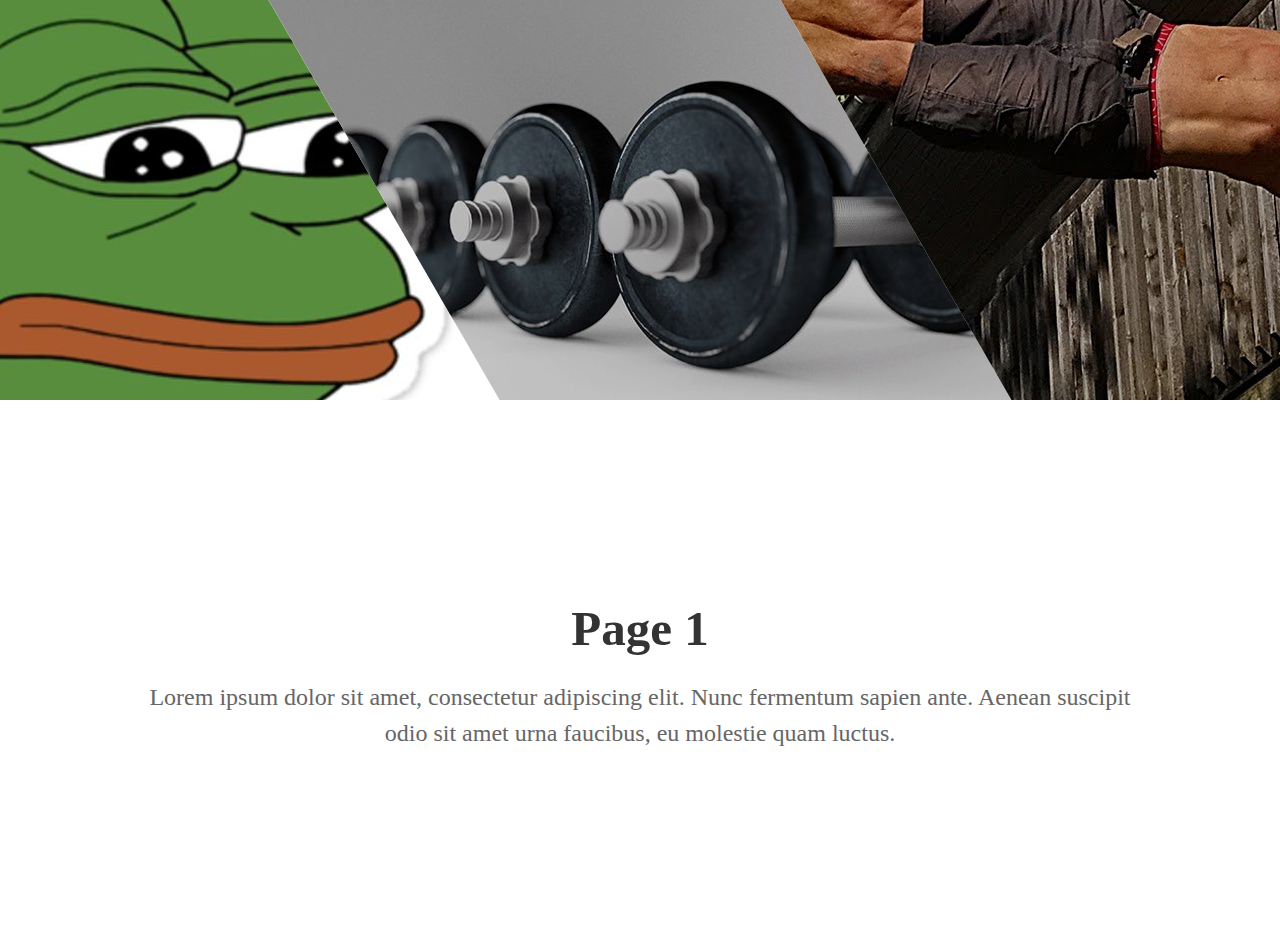
<file: page1.html>
<!DOCTYPE html>
<html>

<head>
    <title>Title</title>
    <meta charset="utf-8">
    <meta name="viewport" content="width=device-width, initial-scale=1">
    <link rel="stylesheet" href="css/uikit.min.css" />
    <link rel="stylesheet" href="css/style.css" />
    <script src="js/uikit.min.js"></script>
    <script src="js/uikit-icons.min.js"></script>
</head>

<body>
    <div class="navbar">
        <div class="navbar-el" id="navbar-el-index" onclick="location='index.html'"><div><h1></h1></div></div>
        <div class="navbar-el" id="navbar-el-2" onclick="location='page2.html'"><div></div></div>
        <div class="navbar-el" id="navbar-el-3" onclick="location='page3.html'"><div></div></div>
    </div>
    <div class="header">
        <!-- Aici e titlul princi -->
        <h1>Page 1</h1>
        <p>Lorem ipsum dolor sit amet, consectetur adipiscing elit. Nunc fermentum sapien ante. Aenean suscipit
            odio
            sit amet
            urna faucibus, eu molestie quam luctus.</p>
    </div>
</body>
</file>
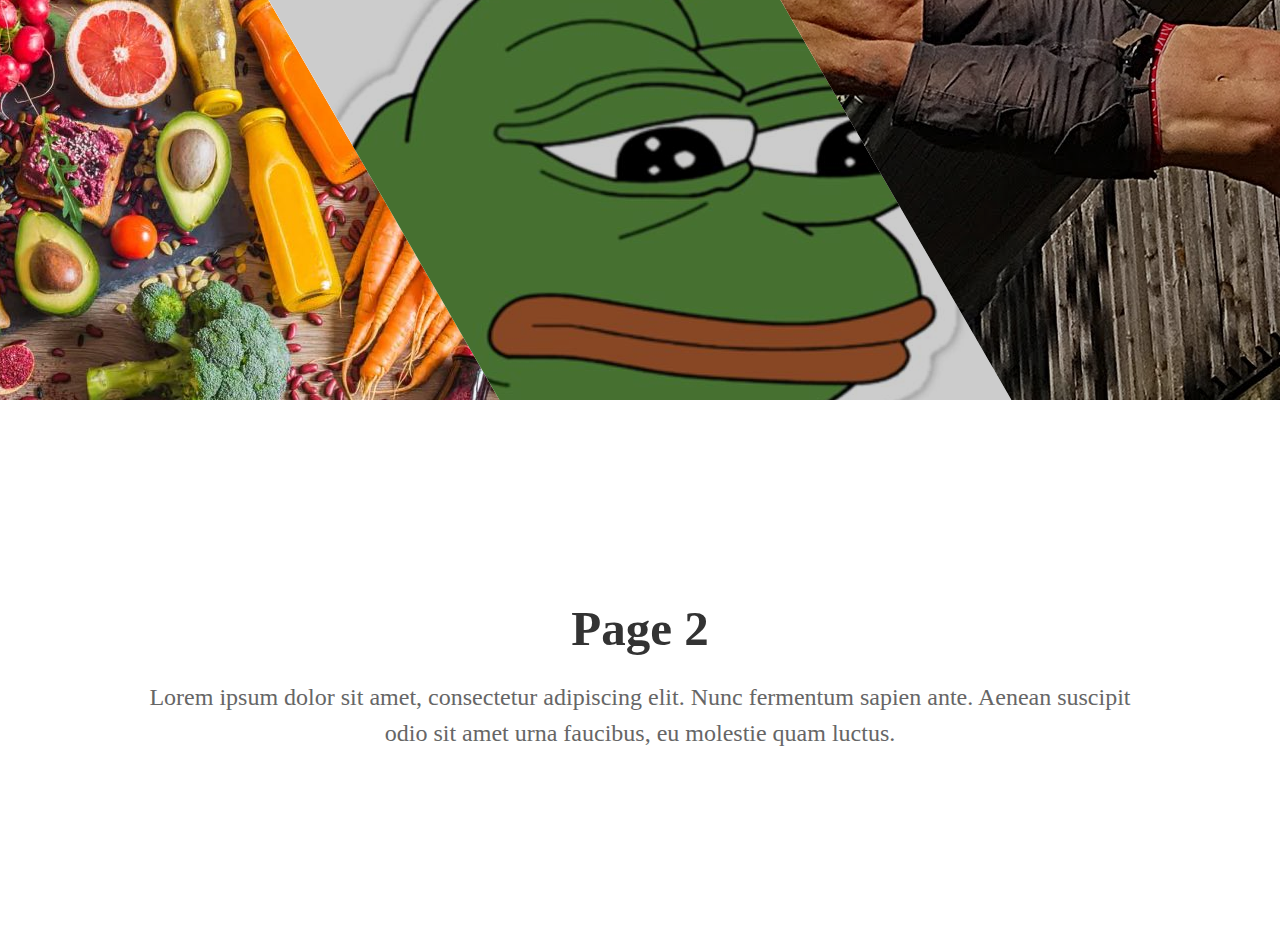
<file: page2.html>
<!DOCTYPE html>
<html>

<head>
    <title>Title</title>
    <meta charset="utf-8">
    <meta name="viewport" content="width=device-width, initial-scale=1">
    <link rel="stylesheet" href="css/uikit.min.css" />
    <link rel="stylesheet" href="css/style.css" />
    <script src="js/uikit.min.js"></script>
    <script src="js/uikit-icons.min.js"></script>
</head>

<body>
    <div class="navbar">
        <div class="navbar-el" id="navbar-el-1" onclick="location='page1.html'"><div></div></div>
        <div class="navbar-el" id="navbar-el-index" onclick="location='index.html'"><div></div></div>
        <div class="navbar-el" id="navbar-el-3" onclick="location='page3.html'"><div></div></div>
    </div>
    <div class="header">
        <!-- Aici e titlul princi -->
        <h1>Page 2</h1>
        <p>Lorem ipsum dolor sit amet, consectetur adipiscing elit. Nunc fermentum sapien ante. Aenean suscipit
            odio
            sit amet
            urna faucibus, eu molestie quam luctus.</p>
    </div>
</body>
</file>
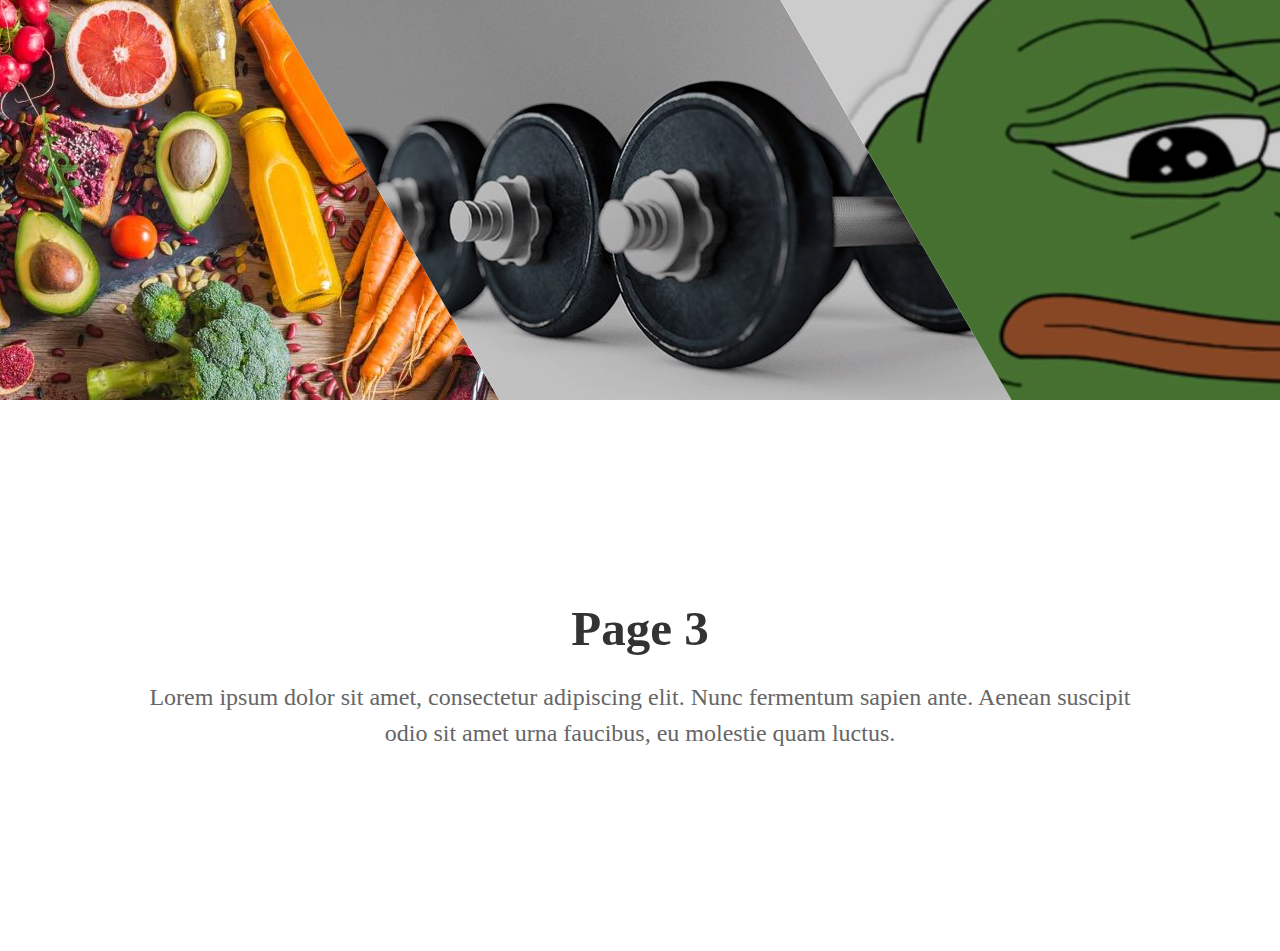
<file: page3.html>
<!DOCTYPE html>
<html>

<head>
    <title>Title</title>
    <meta charset="utf-8">
    <meta name="viewport" content="width=device-width, initial-scale=1">
    <link rel="stylesheet" href="css/uikit.min.css" />
    <link rel="stylesheet" href="css/style.css" />
    <script src="js/uikit.min.js"></script>
    <script src="js/uikit-icons.min.js"></script>
</head>

<body>
    <div class="navbar">
        <div class="navbar-el" id="navbar-el-1" onclick="location='page1.html'"><div></div></div>
        <div class="navbar-el" id="navbar-el-2" onclick="location='page2.html'"><div></div></div>
        <div class="navbar-el" id="navbar-el-index" onclick="location='index.html'"><div></div></div>
    </div>
    <div class="header">
        <!-- Aici e titlul princi -->
        <h1>Page 3</h1>
        <p>Lorem ipsum dolor sit amet, consectetur adipiscing elit. Nunc fermentum sapien ante. Aenean suscipit
            odio
            sit amet
            urna faucibus, eu molestie quam luctus.</p>
    </div>
</body>
</file>
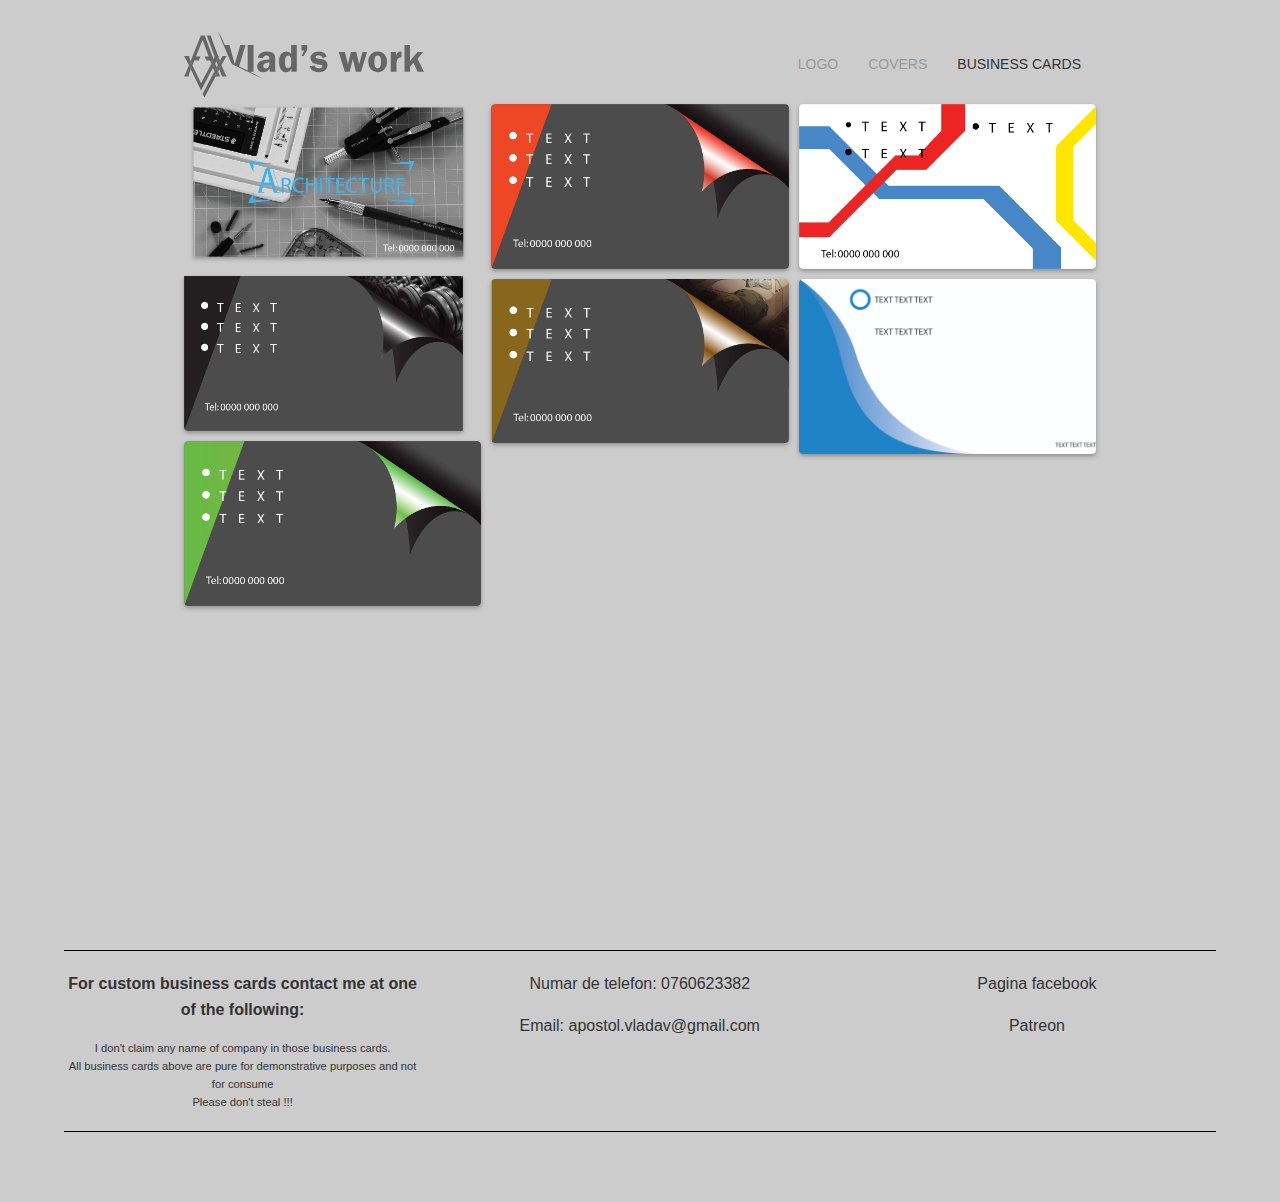
<file: Views/Graphics/business_cards.html>
<!DOCTYPE html>
<html>

<head>
    <!-- Aici e titlul care apare sus in bara de la browser-->
    <title>Business Cards</title>
    <!-- Chestiile astea nu te intereseaza -->
    <meta charset="utf-8">
    <meta name="viewport" content="width=device-width, initial-scale=1">
    <link rel="stylesheet" href="../../css/uikit.min.css" />
    <link rel="stylesheet" href="style.css" />
    <script src="../../js/uikit.min.js"></script>
    <script src="../../js/uikit-icons.min.js"></script>
</head>

<body>
    <div class="masonry-wrapper">
        <nav class="uk-navbar-container uk-navbar-transparent" uk-navbar style="position: relative; z-index: 980;">
            <div class="uk-navbar-left">

                <div class="uk-navbar-item uk-logo">
                    <a href="../" class="uk-navbar-item uk-logo">

                        <img src="Semnatura.svg" alt="no image" style="width: 240px">
                    </a>
                </div>
            </div>
            <div class="uk-navbar-right">
                <ul class="uk-navbar-nav">
                    <li><a href="logo.html">Logo</a></li>
                    <li><a href="covers.html">Covers</a></li>
                    <li class="uk-active"><a href="business_cards.html">Business cards</a></li>
                </ul>
            </div>
        </nav>
        <div class="masonry">
            <div class="masonry-item">
                <img src="business_cards/BC 1.png" alt="Dummy Image" class="masonry-content">
            </div>
            <div class="masonry-item">
                <img src="business_cards/BC 2.png" alt="Dummy Image" class="masonry-content">
            </div>
            <div class="masonry-item">
                <img src="business_cards/BC 3.png" alt="Dummy Image" class="masonry-content">
            </div>
            <div class="masonry-item">
                <img src="business_cards/BC 4.png" alt="Dummy Image" class="masonry-content">
            </div>
            <div class="masonry-item">
                <img src="business_cards/BC 5.png" alt="Dummy Image" class="masonry-content">
            </div>
            <div class="masonry-item">
                <img src="business_cards/BC 6.png" alt="Dummy Image" class="masonry-content">
            </div>
            <div class="masonry-item">
                <img src="business_cards/BC 7.png" alt="Dummy Image" class="masonry-content">
            </div>
        </div>
    </div>
    <footer>
        <hr>
        <div class="uk-child-width-1-3@s footer" uk-grid>
            <div>
                <p class="announcer">For custom business cards contact me at one of the following:</p>
                <p class="disclaimer">I don't claim any name of company in those business cards. <br>
                    All business cards above are pure for demonstrative purposes and not for consume <br>
                    Please don't steal !!!</p>
            </div>
            <div>
                <p>Numar de telefon: 0760623382</p>
                <p>Email: apostol.vladav@gmail.com</p>
            </div>
            <div>
                <p><a href="#" class="uk-link-heading">Pagina facebook</a></p>
                <p><a href="#" class="uk-link-heading">Patreon</a></p>
            </div>
        </div>
        <hr>
    </footer>
</body>

</html>
</file>
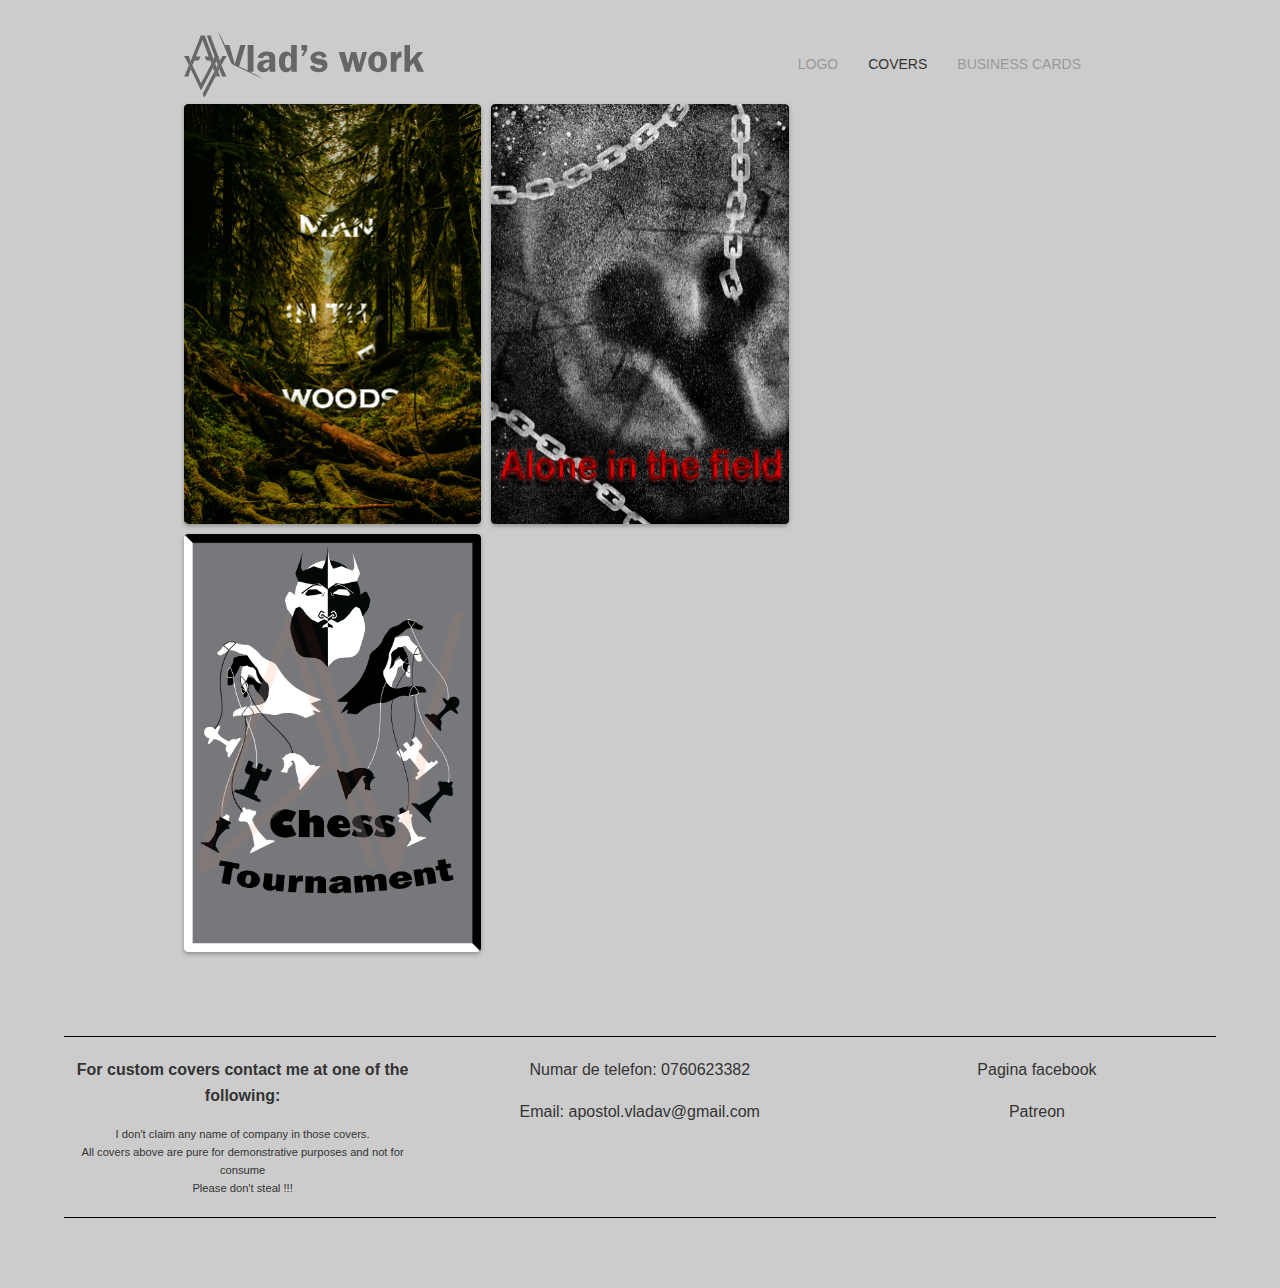
<file: Views/Graphics/covers.html>
<!DOCTYPE html>
<html>

<head>
    <!-- Aici e titlul care apare sus in bara de la browser-->
    <title>Covers</title>
    <!-- Chestiile astea nu te intereseaza -->
    <meta charset="utf-8">
    <meta name="viewport" content="width=device-width, initial-scale=1">
    <link rel="stylesheet" href="../../css/uikit.min.css"/>
    <link rel="stylesheet" href="style.css"/>
    <script src="../../js/uikit.min.js"></script>
    <script src="../../js/uikit-icons.min.js"></script>
</head>

<body>
<div class="masonry-wrapper">
    <nav class="uk-navbar-container uk-navbar-transparent" uk-navbar style="position: relative; z-index: 980;">
        <div class="uk-navbar-left">

            <div class="uk-navbar-item uk-logo">
                <a href="../" class="uk-navbar-item uk-logo">
                    <img src="Semnatura.svg" alt="no image" style="width: 240px">
                </a>
            </div>
        </div>
        <div class="uk-navbar-right">
            <ul class="uk-navbar-nav">
                <li><a href="logo.html">Logo</a></li>
                <li class="uk-active"><a href="covers.html">Covers</a></li>
                <li><a href="business_cards.html">Business cards</a></li>
            </ul>
        </div>
    </nav>
    <div class="masonry">
        <!-- Aici lasi imaginile-->
        <div class="masonry-item">
            <img src="covers/BCv 1.png" alt="Dummy Image" class="masonry-content">
        </div>
        <div class="masonry-item">
            <img src="covers/BCv 2.png" alt="Dummy Image" class="masonry-content">
        </div>
        <div class="masonry-item">
            <img src="covers/BCv 3.png" alt="Dummy Image" class="masonry-content">
        </div>
        
    </div>
</div>
<footer>
    <hr>
    <div class="uk-child-width-1-3@s footer" uk-grid>
        <div>
            <p class="announcer">For custom covers contact me at one of the following:</p>
            <p class="disclaimer">I don't claim any name of company in those covers. <br>
                All covers above are pure for demonstrative purposes and not for consume <br>
                Please don't steal !!!</p>
        </div>
        <div>
            <p>Numar de telefon: 0760623382</p>
            <p>Email: apostol.vladav@gmail.com</p>
        </div>
        <div>
            <p><a href="#" class="uk-link-heading">Pagina facebook</a></p>
            <p><a href="#" class="uk-link-heading">Patreon</a></p>
        </div>
    </div>
    <hr>
</footer>
</body>

</html>
</file>
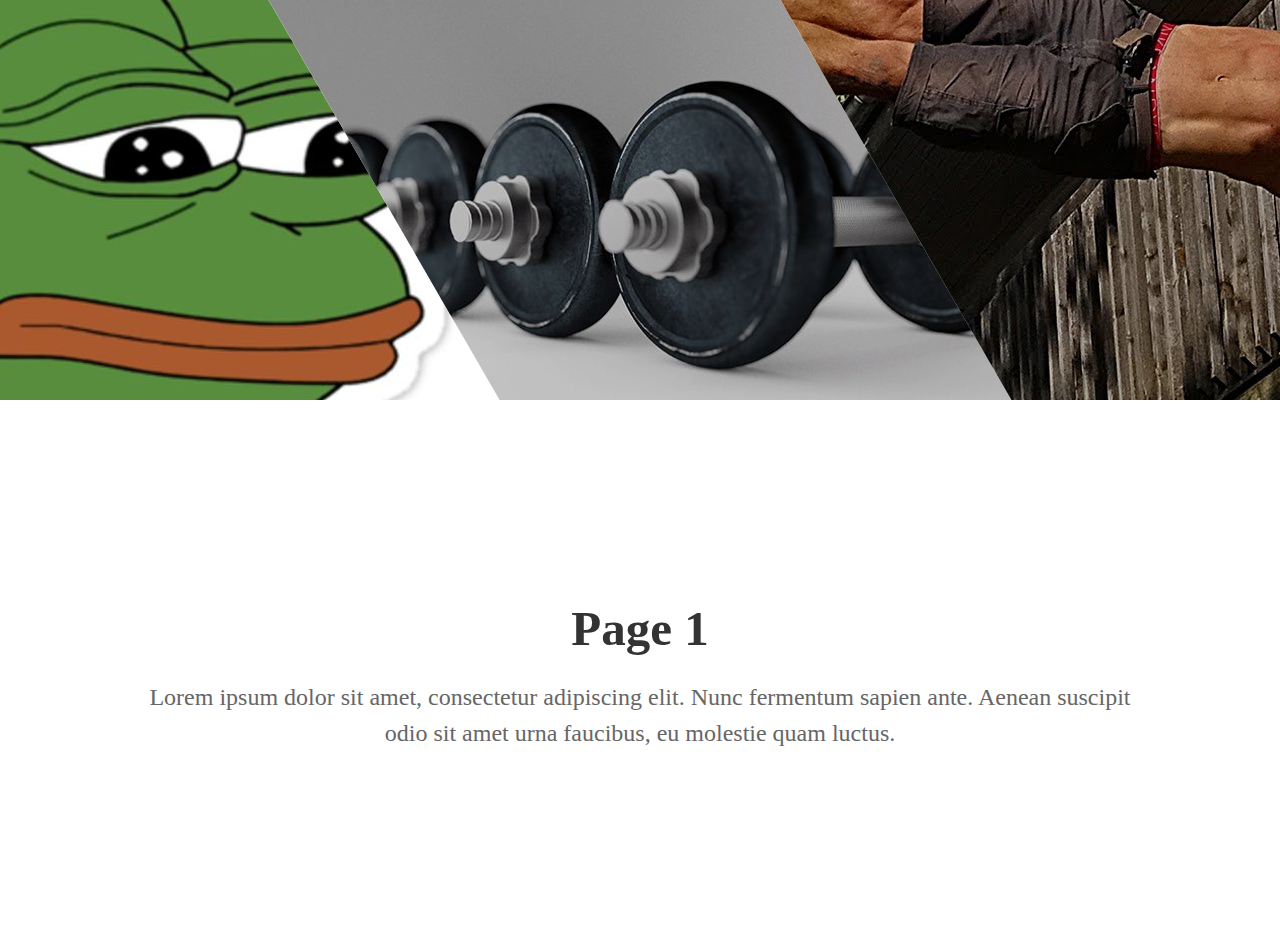
<file: Views/Training/page1.html>
<!DOCTYPE html>
<html>

<head>
    <title>Title</title>
    <meta charset="utf-8">
    <meta name="viewport" content="width=device-width, initial-scale=1">
    <link rel="stylesheet" href="../../css/uikit.min.css" />
    <link rel="stylesheet" href="../../css/style.css" />
    <script src="../../js/uikit.min.js"></script>
    <script src="../../js/uikit-icons.min.js"></script>
</head>

<body>
    <div class="navbar">
        <div class="navbar-el" id="navbar-el-index" onclick="location='index.html'"><div><h1></h1></div></div>
        <div class="navbar-el" id="navbar-el-2" onclick="location='page2.html'"><div></div></div>
        <div class="navbar-el" id="navbar-el-3" onclick="location='page3.html'"><div></div></div>
    </div>
    <div class="header">
        <!-- Aici e titlul princi -->
        <h1>Page 1</h1>
        <p>Lorem ipsum dolor sit amet, consectetur adipiscing elit. Nunc fermentum sapien ante. Aenean suscipit
            odio
            sit amet
            urna faucibus, eu molestie quam luctus.</p>
    </div>
</body>
</file>
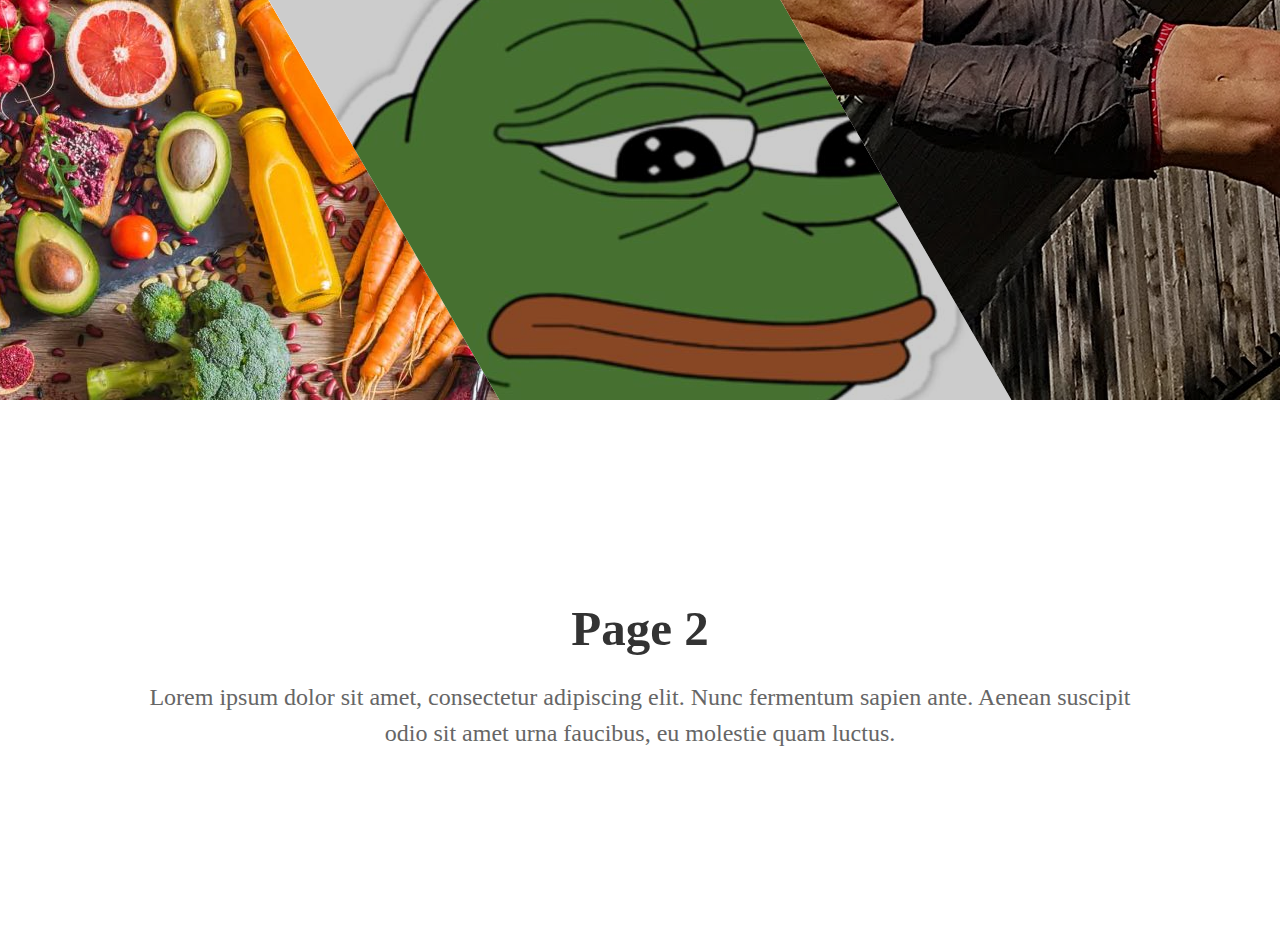
<file: Views/Training/page2.html>
<!DOCTYPE html>
<html>

<head>
    <title>Title</title>
    <meta charset="utf-8">
    <meta name="viewport" content="width=device-width, initial-scale=1">
    <link rel="stylesheet" href="../../css/uikit.min.css" />
    <link rel="stylesheet" href="../../css/style.css" />
    <script src="../../js/uikit.min.js"></script>
    <script src="../../js/uikit-icons.min.js"></script>
</head>

<body>
    <div class="navbar">
        <div class="navbar-el" id="navbar-el-1" onclick="location='page1.html'"><div></div></div>
        <div class="navbar-el" id="navbar-el-index" onclick="location='index.html'"><div></div></div>
        <div class="navbar-el" id="navbar-el-3" onclick="location='page3.html'"><div></div></div>
    </div>
    <div class="header">
        <!-- Aici e titlul princi -->
        <h1>Page 2</h1>
        <p>Lorem ipsum dolor sit amet, consectetur adipiscing elit. Nunc fermentum sapien ante. Aenean suscipit
            odio
            sit amet
            urna faucibus, eu molestie quam luctus.</p>
    </div>
</body>
</file>
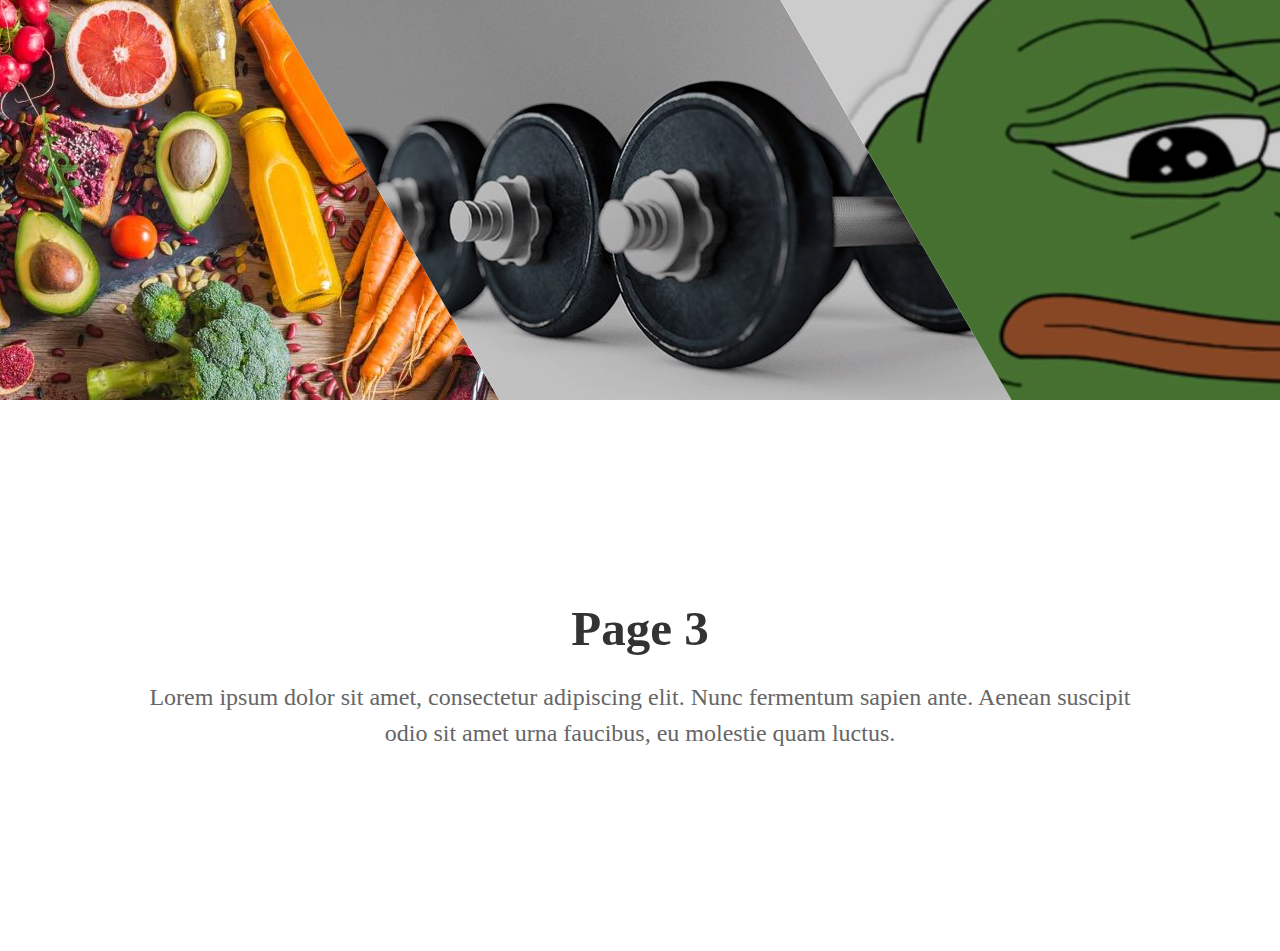
<file: Views/Training/page3.html>
<!DOCTYPE html>
<html>

<head>
    <title>Title</title>
    <meta charset="utf-8">
    <meta name="viewport" content="width=device-width, initial-scale=1">
    <link rel="stylesheet" href="../../css/uikit.min.css" />
    <link rel="stylesheet" href="../../css/style.css" />
    <script src="../../js/uikit.min.js"></script>
    <script src="../../js/uikit-icons.min.js"></script>
</head>

<body>
    <div class="navbar">
        <div class="navbar-el" id="navbar-el-1" onclick="location='page1.html'"><div></div></div>
        <div class="navbar-el" id="navbar-el-2" onclick="location='page2.html'"><div></div></div>
        <div class="navbar-el" id="navbar-el-index" onclick="location='index.html'"><div></div></div>
    </div>
    <div class="header">
        <!-- Aici e titlul princi -->
        <h1>Page 3</h1>
        <p>Lorem ipsum dolor sit amet, consectetur adipiscing elit. Nunc fermentum sapien ante. Aenean suscipit
            odio
            sit amet
            urna faucibus, eu molestie quam luctus.</p>
    </div>
</body>
</file>
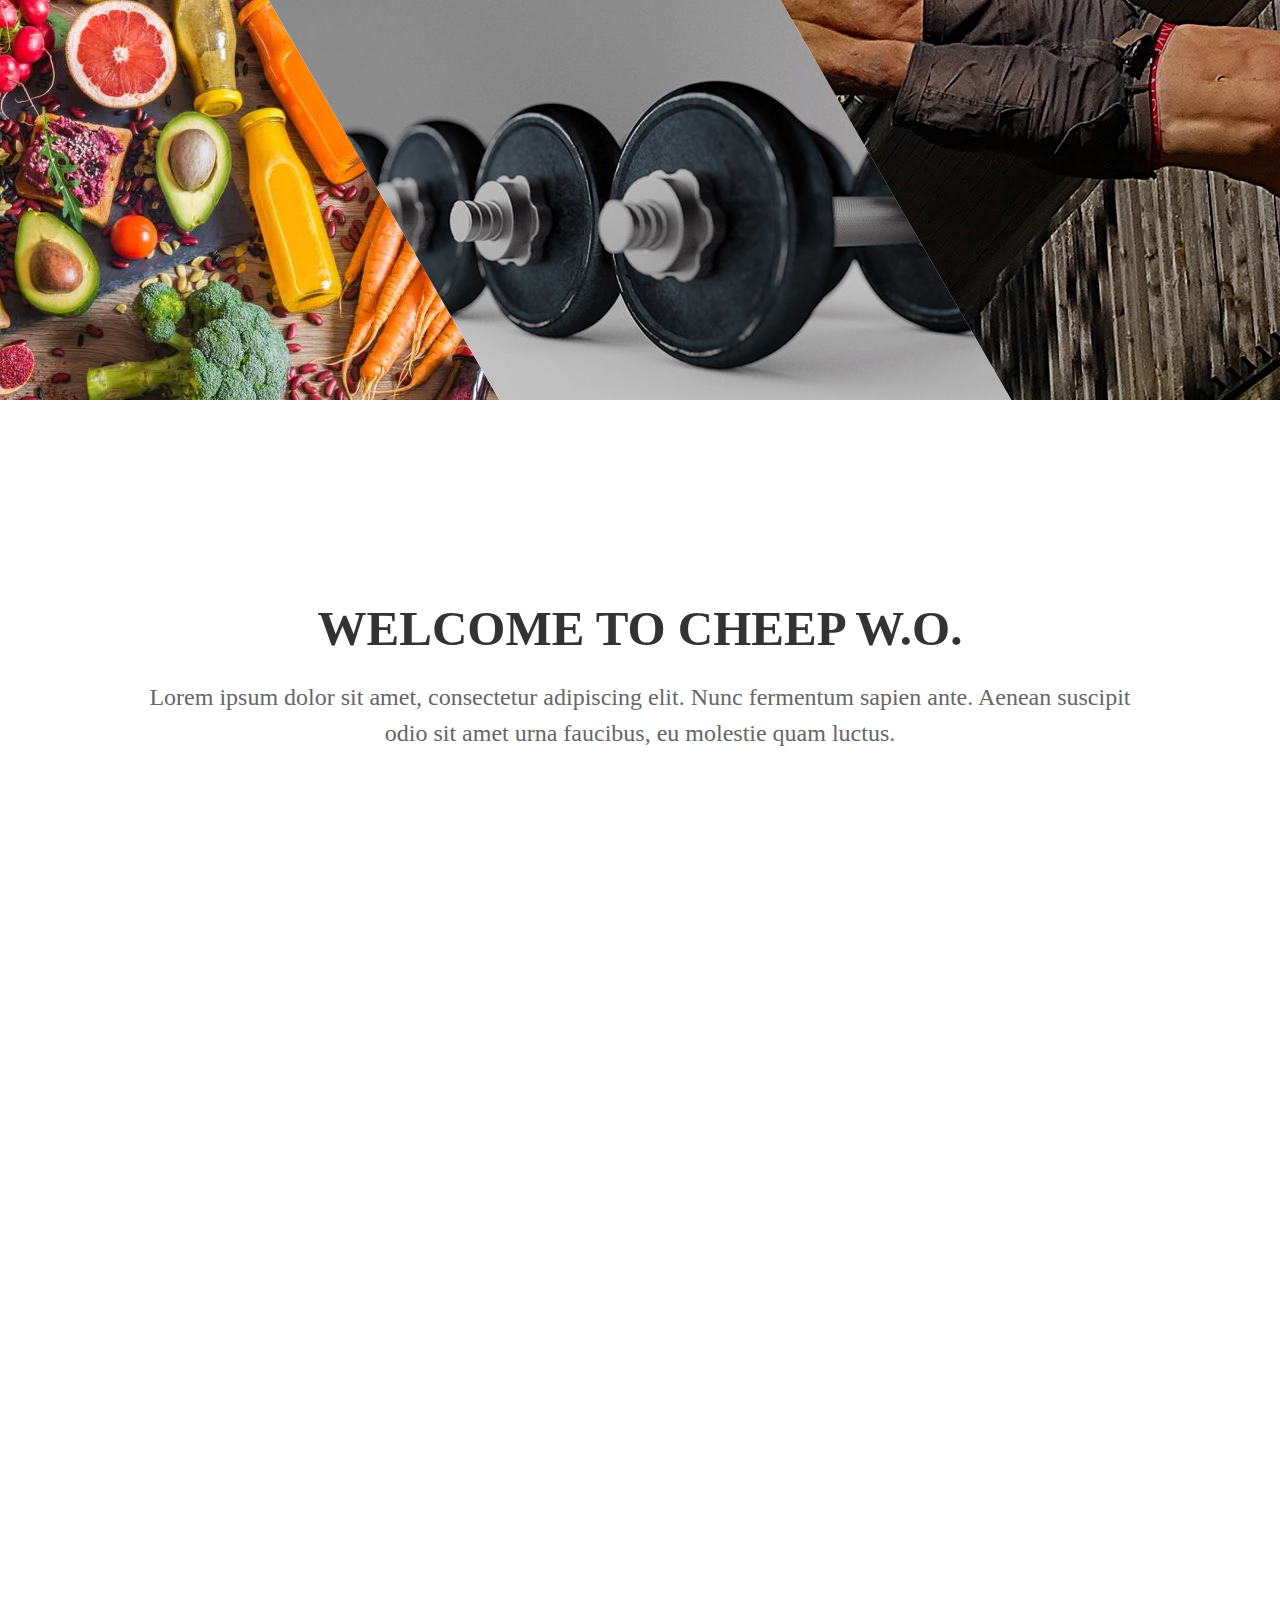
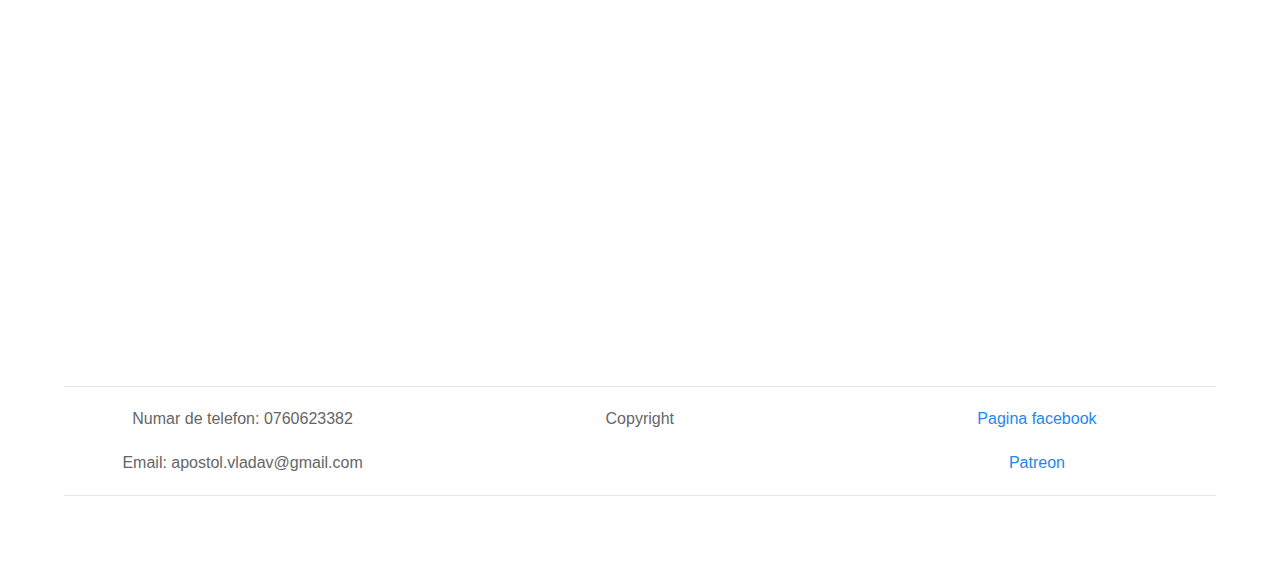
<file: Views/Training/training.html>
<!DOCTYPE html>
<html>

<head>
    <!-- Aici e titlul care apare sus in bara de la browser-->
    <title>Home</title>
    <!-- Chestiile astea nu te intereseaza -->
    <meta charset="utf-8">
    <meta name="viewport" content="width=device-width, initial-scale=1">
    <link rel="stylesheet" href="../../css/uikit.min.css" />
    <link rel="stylesheet" href="../../css/style.css" />
    <script src="../../js/uikit.min.js"></script>
    <script src="../../js/uikit-icons.min.js"></script>
</head>

<body>
<!-- Aici sunt pozele cu bara de navigare -->
<div class="navbar">
    <!-- Aici poti sa zici pe ce pagina te duce click-ul -->
    <div class="navbar-el" id="navbar-el-1" onclick="location='page1.html'"><div></div></div>
    <div class="navbar-el" id="navbar-el-2" onclick="location='page2.html'"><div></div></div>
    <div class="navbar-el" id="navbar-el-3" onclick="location='page3.html'"><div></div></div>
</div>
<div>
    <div class="header">
        <!-- Aici e titlul princi -->

        <h1>WELCOME TO CHEEP W.O.</h1>
        <p>Lorem ipsum dolor sit amet, consectetur adipiscing elit. Nunc fermentum sapien ante. Aenean suscipit
            odio
            sit amet
            urna faucibus, eu molestie quam luctus.</p>
    </div>
    <div class="cd-fixed-bg cd-fixed-bg--1">
        <div class="uk-child-width-1-3@s presentation" uk-grid>
            <div>
                <h2>Strenght</h2>
                <div class="uk-panel">Lorem ipsum dolor sit amet, consectetur adipisicing elit, sed do eiusmod
                    tempor
                    incididunt ut labore et dolore magna aliqua.
                    Lorem ipsum dolor sit amet, consectetur adipisicing elit, sed do eiusmod
                    tempor
                    incididunt ut labore et dolore magna aliqua.</div>
            </div>
            <div>
                <h2>Nutrition</h2>
                <div class="uk-panel">Lorem ipsum dolor sit amet, consectetur adipisicing elit, sed do eiusmod
                    tempor
                    incididunt ut labore et dolore magna aliqua.</div>
                <div class="uk-panel">Lorem ipsum dolor sit amet, consectetur adipisicing elit, sed do eiusmod
                    tempor
                    incididunt ut labore et dolore magna aliqua.</div>
            </div>
            <div>
                <h2>Antrenament functional</h2>
                <div class="uk-panel">Sunt antrenamente ce folosesc exercitiu cardio in mare parte insa cu pauze scurte si
                    putine. In general pentru tonifierea musculara intensitatea antrenamentului fiind crescuta.
                    Este recomandat pentru toate tipurile de varsta reglandu-se intensitatea si tipurile de exercitii in functie de practicant.
                </div>

            </div>
            <div>
                <h2>Calistenice</h2>
                <div class="uk-panel">Exercitile Calistenice sunt poate unele din cele mai complicate tipuri de exercitii
                    ce combin atat exercitii de mobilitate cat si de forta, insa doar cu greutatea corpului  .</div>
                <div class="uk-panel">Lorem ipsum dolor sit amet, consectetur adipisicing elit, sed do eiusmod
                    tempor
                    incididunt ut labore et dolore magna aliqua.</div>
            </div>
            <div>
                <h2>Despre mine</h2>
                <div class="uk-panel">Sunt antrenor personal acreditat de catre Fitness Education School - Bucuresti.
                    Vreau sa arat ca nu este nevoie neaparata de abonament la sala sau diete scumpe pentru a arata bine.
                    Experienta mea in fitness se bazeaza atat pe cursuri cat si pe asimilarea informatilor gasite de pretutindeni si apoi testate pentru ca timpul tau sa nu fie
                    irosit in cautarea unei informatii care se potriveste.
                    In caz ca aveti intrebari cu privire la site sau fitness ma puteti contacta pe mail.</div>

            </div>
            <div>
                <h2>Stil de lucru</h2>
                <div class="uk-panel">In sedinte prin voce sau text vom creea un antrenament disponibil
                    nevoilor tale pe baza stilurilor prezentate. In functie de bugetul, timpul si adaptarea
                    fizica disponibila putem crea un program de antrenament si nutritie cat mai comod si practic.

                </div>

            </div>
        </div>
    </div>
</div>
<footer>
    <hr>
    <div class="uk-child-width-1-3@s footer" uk-grid>
        <div>
            <p>Numar de telefon: 0760623382</p>
            <p>Email: apostol.vladav@gmail.com</p>
        </div>
        <div>
            <p>Copyright</p>
        </div>
        <div>
            <p><a href="#">Pagina facebook</a></p>
            <p><a href="#">Patreon</a></p>
        </div>
    </div>
    <hr>
</footer>
</body>

</html>
</file>
<file: css/style.css>
body{
    overflow-x: hidden;
}

.navbar {
    display: flex;
    justify-content: center;
    align-items: center;
    width: 120%;
}

.navbar:first-child {
    margin-left: -10%;
}

.navbar-el {
    position: relative;
    overflow: hidden;
    flex-grow: 1;
    height: 400px;
    transform: skew(30deg);
    -webkit-transform: skew(30deg);
    text-align: center;
}

.navbar-el > div {
    height: 400px;
    width: 100%;
    position: relativel;
}

.navbar-el > div::after {
    content: "";
    background: black;
    opacity: 0.2;
    top: 0;
    left: 0;
    bottom: 0;
    right: 0;
    position: absolute;
    z-index: -1;  
}

.navbar-el > div:hover{
    opacity: 0;
}

.navbar-el:hover{
    /* opacity: 0.5; */
    cursor: pointer;
}

.navbar-el:before {
    content: "";
    position: absolute;
    width: 200%;
    height: 200%;
    top: -50%;
    left: -50%;
    z-index: -1;
    /* background: url(../images/test1-1.jpg) center 0 no-repeat; */
    -webkit-transform: skew(-30deg);
    transform: skew(-30deg);
}

#navbar-el-1::before {
    background: url(../images/test2-1.jpg) center center no-repeat;
}

#navbar-el-2::before {
    background: url(../images/test2-3.jpg) center center no-repeat;
}

#navbar-el-3::before {
    background: url(../images/test1-3.jpg) center center no-repeat;
}

#navbar-el-index::before {
    background: url(../images/test-index.jpg) center center no-repeat;
}

.header{
    width: 80%;
    text-align: center;
    margin: 200px 10%;
}

.header h1 {
    font-weight: bold;
    font-size: 49px;
    font-family: "Proxima";
}

.header p {
    font-size: 1.5em;
    font-family: "Proxima";
}

.main-container{
    margin: 20px 5%;
}



/* presentation */

.presentation{
    margin: 0 10%;
    text-align: center;
}

.presentation > div {
    margin: 100px 0;
}

.presentation *{
    color: white;
}

.presentation h2{
    text-align: center;
}

/* footer */

footer {
    text-align: center;
    padding: 50px 5%;
}

/* background */

.cd-fixed-bg {  
    min-height: 100vh;
    background-size: cover;
    background-attachment: fixed;
    background-repeat: no-repeat;
    background-position: center center;
  }
  
  .cd-fixed-bg.cd-fixed-bg--1 {
    background-image: url("../images/cd-background-1.jpg");
  }
  
  .cd-fixed-bg.cd-fixed-bg--2 {
    background-image: url("../img/cd-background-2.jpg");
  }
  
  .cd-fixed-bg.cd-fixed-bg--3 {
    background-image: url("../img/cd-background-3.jpg");
  }
  
  .cd-fixed-bg.cd-fixed-bg--4 {
    background-image: url("../img/cd-background-4.jpg");
  }
  
  .cd-scrolling-bg {
    min-height: 100%;
  }
</file>
<file: Views/Graphics/style.css>
/**
 * RESET
 * Reference: http://meyerweb.com/eric/tools/css/reset/
 */

html, body, div, span, applet, object, iframe,
h1, h2, h3, h4, h5, h6, p, blockquote, pre,
a, abbr, acronym, address, big, cite, code,
del, dfn, em, img, ins, kbd, q, s, samp,
small, strike, strong, sub, sup, tt, var,
b, u, i, center,
dl, dt, dd, ol, ul, li,
fieldset, form, label, legend,
table, caption, tbody, tfoot, thead, tr, th, td,
article, aside, canvas, details, embed,
figure, figcaption, footer, header, hgroup,
main, menu, nav, output, ruby, section, summary,
time, mark, audio, video {
    margin: 0;
    padding: 0;
    border: 0;
    font-size: 100%;
    font: inherit;
    vertical-align: baseline;
}

article, aside, details, figcaption, figure,
footer, header, hgroup, main, menu, nav, section {
    display: block;
}

body {
    overflow-y: scroll;
    line-height: 1.618;
    font-family: Arial, Helvetica, sans-serif;
}

ol, ul {
    list-style: none;
}

blockquote, q {
    quotes: none;
}

blockquote:before, blockquote:after,
q:before, q:after {
    content: '';
    content: none;
}

table {
    border-collapse: collapse;
    border-spacing: 0;
}

a {
    text-decoration: none;
}

code, pre, samp {
    font-family: monospace;
}

/**
 * BASIC TYPE
 */

img, video {
    max-width: 100%;
    vertical-align: middle;
}

p:not(:last-child) {
    margin: 0 0 1em;
}

h1, h2, h3, h4 {
    margin: .5em 0 .75em;
    line-height: 1.3;
}

h1 {
    font-size: 1.5em;
}

h2 {
    font-size: 1.25em;
}

h3 {
    font-size: 1.125em;
}

h4 {
    font-size: 1em;
}

/**
 * BOX HACKING
 */

html {
    box-sizing: border-box;
}

*,
*:before,
*:after {
    box-sizing: inherit;
}

.wrapper {
    max-width: 1280px;
    margin-right: auto;
    margin-left: auto;
    padding: 1.5em;
}

body {
    background-color: #cccccc;
    color: #333333;
}

.masonry-wrapper {
    min-height: 100vh;
    padding: 1.5em;
    max-width: 960px;
    margin-right: auto;
    margin-left: auto;
}

.masonry {
    columns: 1;
    column-gap: 10px;
}

.masonry-item {
    display: inline-block;
    vertical-align: top;
    margin-bottom: 10px;
}

@media only screen and (max-width: 1023px) and (min-width: 768px) {
    .masonry {
        columns: 2;
    }
}

@media only screen and (min-width: 1024px) and (max-width: 1599px) {
    .masonry {
        columns: 3;
    }
}

@media only screen and (min-width: 1600px) and (max-width: 2100px) {
    .masonry {
        columns: 4;

    }

    .masonry-wrapper {
        max-width: 1200px;

    }
}

@media only screen and (min-width: 2100px) {
    .masonry {
        columns: 5;
    }

    .masonry-wrapper {
        max-width: 1800px;

    }
}

.masonry-item, .masonry-content {
    border-radius: 4px;
    overflow: hidden;
}

.masonry-item {
    filter: drop-shadow(0px 2px 2px rgba(0, 0, 0, .3));
    transition: filter .25s ease-in-out;
}

.masonry-item:hover {
    filter: drop-shadow(0px 5px 5px rgba(0, 0, 0, .3));
}

.masonry-footer {
    font-size: .75em;
    opacity: .25;
    text-align: center;
    padding-top: 3em;
    padding-bottom: 3em;
    margin-bottom: -1.5em;
    transition: opacity 1s ease-in-out;
}

.masonry-footer a {
    color: currentColor;
}

.masonry-footer:hover, .masonry-footer:active, .masonry-footer:focus {
    opacity: .75;
}


/* navbar */
.uk-logo {
    padding: 0;
}

/* footer */

footer {
    text-align: center;
    padding: 50px 5%;
}

.disclaimer{
    font-size: 0.7em;
}

hr{
    border-top: 1px solid black;
}

.announcer{
    font-weight: bold;
}
</file>
